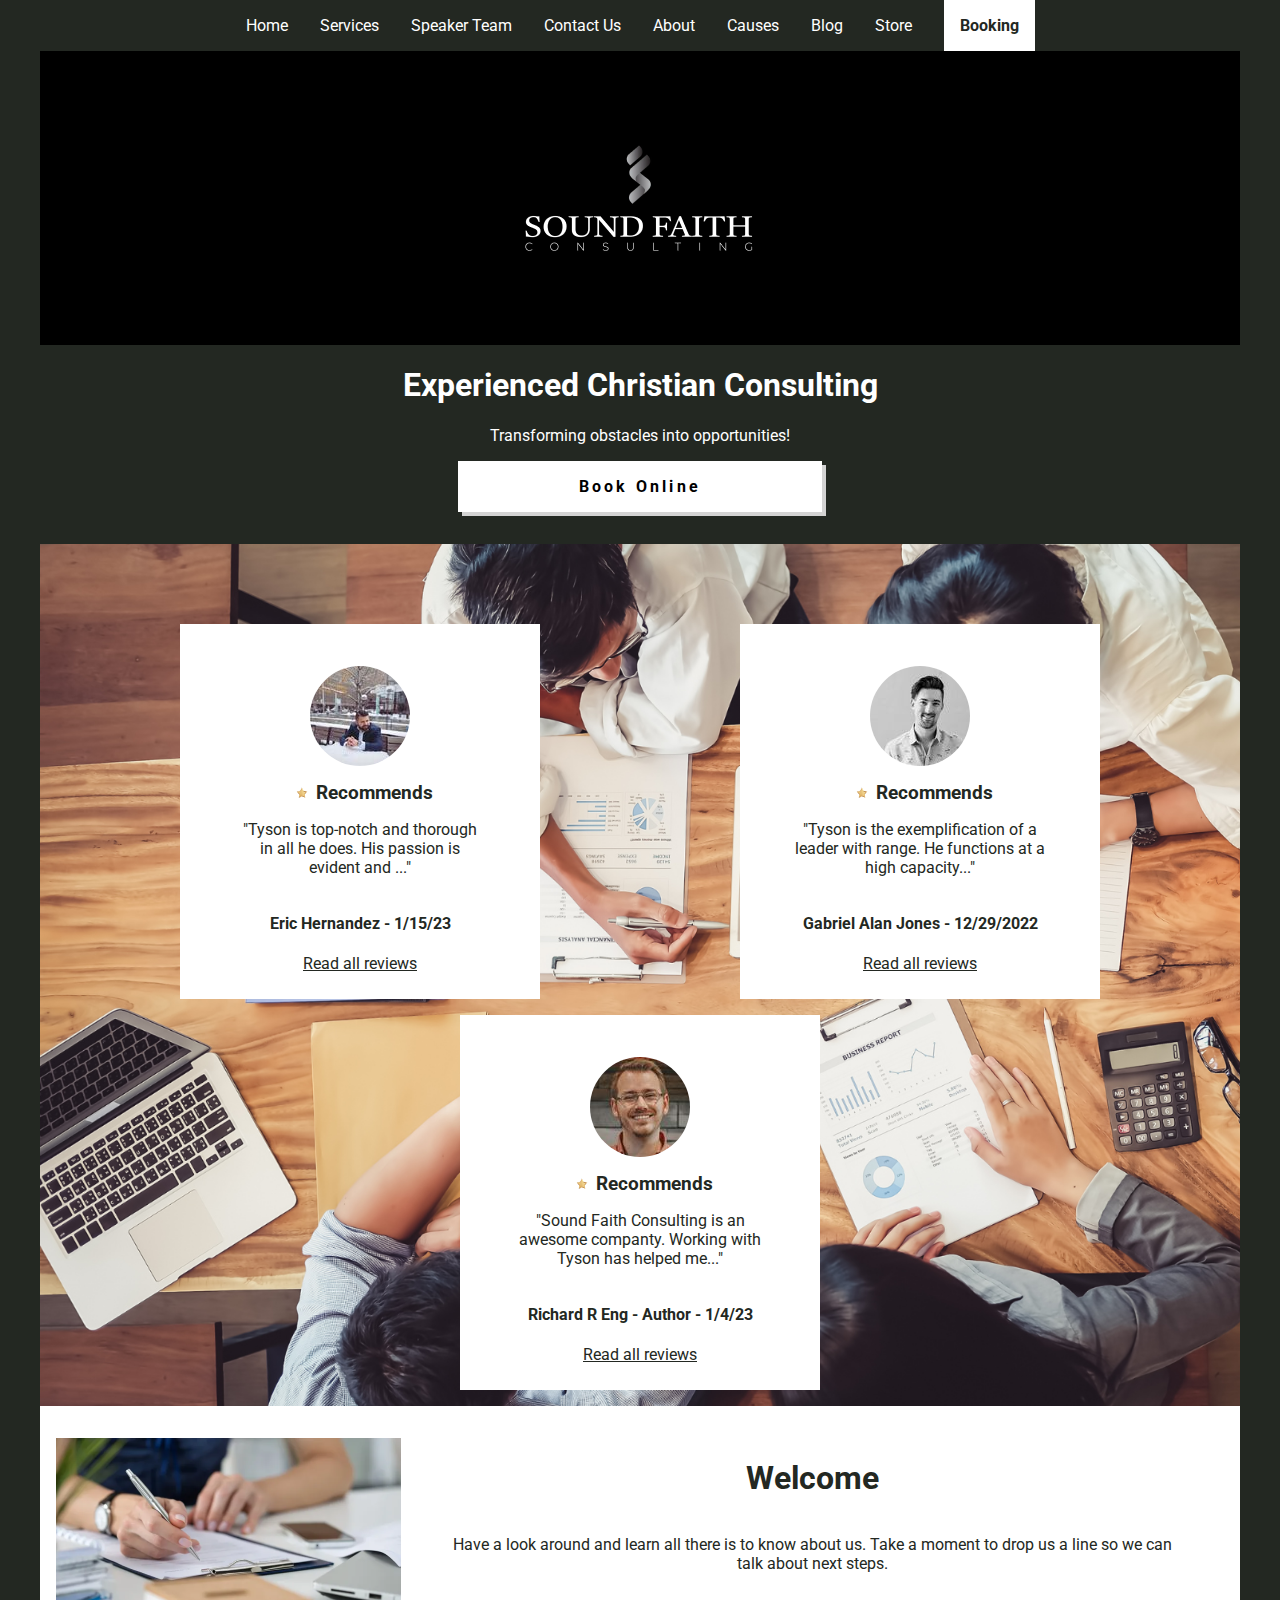
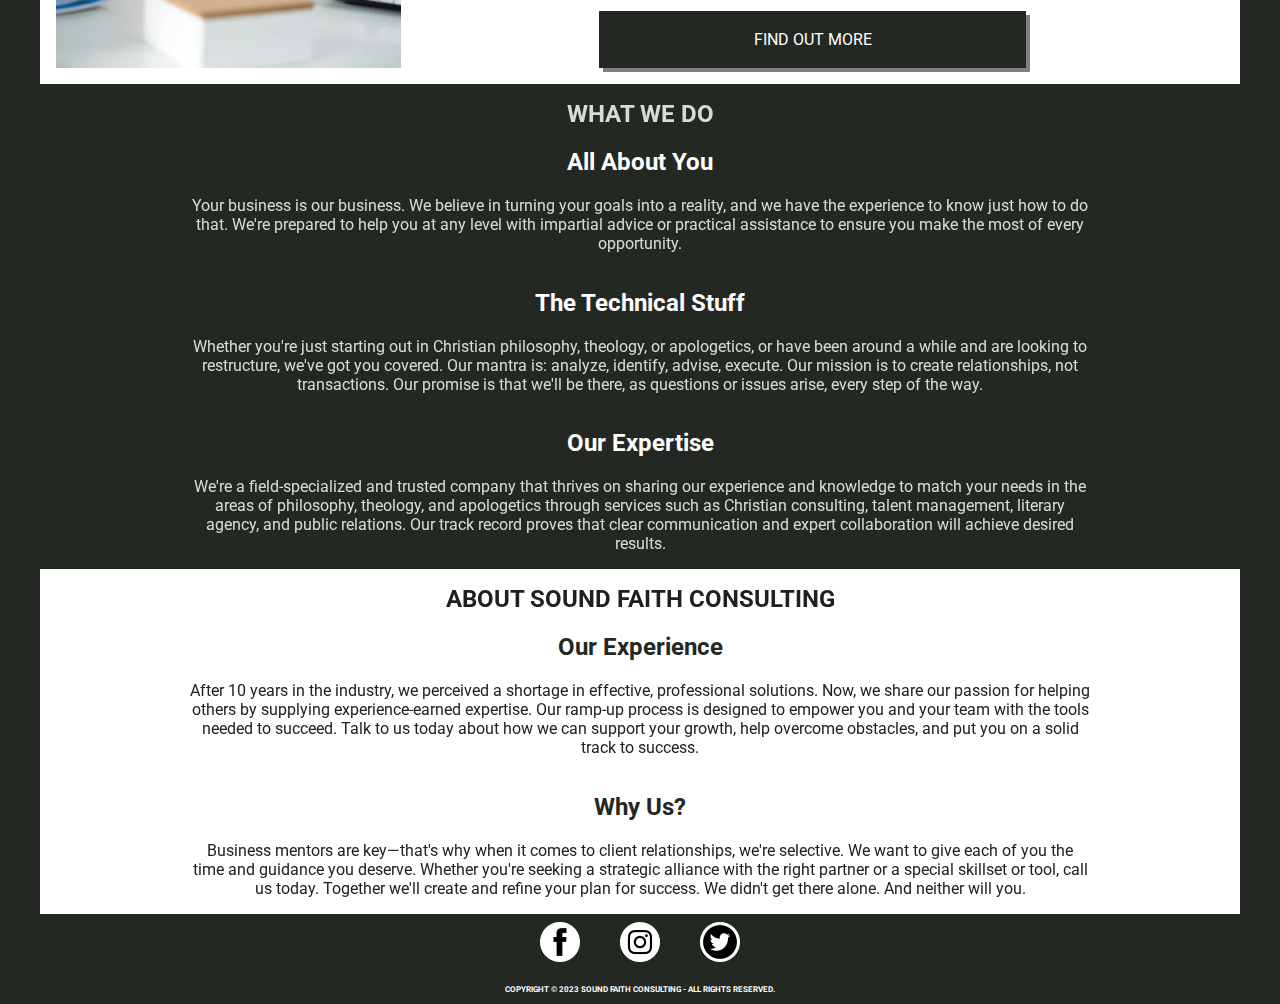
<file: index.html>
<!DOCTYPE html>
<Html lang="en">
	<head>
        <!-- Google tag (gtag.js) -->
            <script async src="https://www.googletagmanager.com/gtag/js?id=G-LD2RCD5JSK"></script>
            <script>
            window.dataLayer = window.dataLayer || [];
            function gtag(){dataLayer.push(arguments);}
            gtag('js', new Date());

            gtag('config', 'G-LD2RCD5JSK');
            </script>
        <!-- End Google tag (gtag.js) -->
		<title>Sound Faith Consulting</title>
		<meta name="viewport" content="width=device-width, initial-scale=1.0">
        <meta name="description" content="Consulting for Christian philosophy, theology, and apologetics. Literary agency. Public Relations.">
        <meta name="author" content="Sound Faith Consulting">
        <meta property="og:site_name" content="Sound Faith Consulting">
        <meta property="og:title" content="Promote your Christian ministry with expert help.">
        <meta property="og:description" content="Expert help promoting and marketing your ministry for better reach.">
        <meta property="og:type" content="website">
        <meta property="og:image" content="images/soundFaithConsultingLogo.png" alt="Sound Faith Ministry Consultants">
        <meta property="og:locale" content="en_US">
        <meta name="twitter:card" content="summary">
        <meta name="twitter:site" content="@SoundFaithCons1">
        <meta name="twitter:title" content="Sound Faith Consulting">
        <meta name="twitter:description" content="Consulting for Christian philosophy, theology, and apologetics. Literary agency. Public Relations.">
        <meta name="twitter:image" content="images/soundFaithConsultingLogo.png"">
        <meta name="twitter:image:alt" content="Sound Faith Ministry Consultants">
        <meta name="theme-color" content="#232822">
        <link rel="icon" href="images/icons/soundfaithicon.ico" sizes="64x64">
        <link type="text/css" rel="stylesheet" href="shared.css">
        <link type="text/css" rel="stylesheet" href="main.css">
	</head>
    <body>
        <header>
            <nav>
                <div id="mobileNavigation">
                    <div id="hamburger">
                        <div></div>
                        <div></div>
                        <div></div>
                    </div>
                    <div class="mobileBackdrop"></div>
                    <div class="mobileNav">
                        <a href="index.html">Home</a>
                        <a href="services/services.html">Services</a>
                        <a href="speaker-team/speakers.html">Speaker Team</a>
                        <a href="contact-us/contact-us.html">Contact Us</a>
                        <a href="about/about.html">About</a>
                        <a href="causes/causes.html">Causes</a>
                        <a href="blog/">Blog</a>
                        <a href="store/store.html">Store</a>
                        <a href="booking/booking.html">Booking</a>
                    </div>
                    <div class="bookingButton">
                        <a href="booking/booking.html">Booking</a>
                    </div>
                </div>
                <div id="desktopNavigation">
                    <a href="index.html">Home</a>
                    <a href="services/services.html">Services</a>
                    <a href="speaker-team/speakers.html">Speaker Team</a>
                    <a href="contact-us/contact-us.html">Contact Us</a>
                    <a href="about/about.html">About</a>
                    <a href="causes/causes.html">Causes</a>
                    <a href="blog/">Blog</a>
                    <a href="store/store.html">Store</a>
                    <div class="bookingButton">
                        <a href="booking/booking.html">Booking</a>
                    </div>
                </div>
            </nav>
        </header>
        <main>
            <div class="soundFaithConsultingLogo">
                <img src="images/soundFaithConsultingLogo.png" alt="Sound Faith Consulting">
            </div>
            <div class="booking">
                <h1>Experienced Christian Consulting</h1>
                <p>Transforming obstacles into opportunities!</p>
                <a class="bookButton" href="booking/booking.html">Book Online</a>
            </div>
            <div class="ministryConsultingReviews">
                <div class="mobileReviews">
                    <div class="carousel">
                        <div class="carouselItems">
                            <div class="slide active">
                                <img class="reviewerImage" src="images/reviews/ericHernandez.png">
                                <div class="recommends">
                                    <img src="images/reviews/star.png">
                                    <h3>Recommends</h3>
                                </div>
                                <p>"Tyson is top-notch and thorough in all he does.  
                                    His passion is evident and ..."</p>
                                <h4>Eric Hernandez - 1/15/23</h4>
                                <a href="https://www.facebook.com/SoundFaithConsulting/reviews">Read all reviews</a>
                            </div>
                            <div class="slide">
                                <img class="reviewerImage" src="images/reviews/gabrielAlanJones.png">
                                <div class="recommends">
                                    <img src="images/reviews/star.png">
                                    <h3>Recommends</h3>
                                </div>
                                <p>"Tyson is the exemplification of a leader with range.  
                                    He functions at a high capacity..."</p>
                                <h4>Gabriel Alan Jones - 12/29/2022</h4>
                                <a href="https://www.facebook.com/SoundFaithConsulting/reviews">Read all reviews</a>
                            </div>
                            <div class="slide">
                                <img class="reviewerImage" src="images/reviews/richardREng.png">
                                <div class="recommends">
                                    <img src="images/reviews/star.png">
                                    <h3>Recommends</h3>
                                </div>
                                <p>"Sound Faith Consulting is an awesome companty.  
                                    Working with Tyson has helped me..."</p>
                                <h4>Richard R Eng - Author - 1/4/23</h4>
                                <a href="https://www.facebook.com/SoundFaithConsulting/reviews">Read all reviews</a>
                            </div>
                        </div>
                        <div class="left-slide"><</div>
                        <div class="right-slide">></div>
                    </div>
                </div>
                <div class="desktopReviews">
                    <div class="review">
                        <img class="reviewerImage" src="images/reviews/ericHernandez.png">
                        <div class="recommends">
                            <img src="images/reviews/star.png">
                            <h3>Recommends</h3>
                        </div>
                        <p>"Tyson is top-notch and thorough in all he does.  
                            His passion is evident and ..."</p>
                        <h4>Eric Hernandez - 1/15/23</h4>
                        <a href="https://www.facebook.com/SoundFaithConsulting/reviews">Read all reviews</a>
                    </div>
                    <div class="review">
                        <img class="reviewerImage" src="images/reviews/gabrielAlanJones.png">
                        <div class="recommends">
                            <img src="images/reviews/star.png">
                            <h3>Recommends</h3>
                        </div>
                        <p>"Tyson is the exemplification of a leader with range.  
                            He functions at a high capacity..."</p>
                        <h4>Gabriel Alan Jones - 12/29/2022</h4>
                        <a href="https://www.facebook.com/SoundFaithConsulting/reviews">Read all reviews</a>
                    </div>
                    <div class="review">
                        <img class="reviewerImage" src="images/reviews/richardREng.png">
                        <div class="recommends">
                            <img src="images/reviews/star.png">
                            <h3>Recommends</h3>
                        </div>
                        <p>"Sound Faith Consulting is an awesome companty.  
                            Working with Tyson has helped me..."</p>
                        <h4>Richard R Eng - Author - 1/4/23</h4>
                        <a href="https://www.facebook.com/SoundFaithConsulting/reviews">Read all reviews</a>
                    </div>
                </div>
            </div>
            <div class="welcome">
                <div class="welcomeGridContainer">
                    <img src="images/ministryConsultant-Small.png" alt="Ministry Consultant Photo">
                    <h1>Welcome</h1>
                    <p>Have a look around and learn all there is to know about us.  
                        Take a moment to drop us a line so we can talk about next steps.</p>
                    <a href="services/index.html" alt="Ministry Consultant Photo">FIND OUT MORE</a>
                </div>
            </div>
            <div class="aboutChristianMinistryConsulting">
                <div>
                    <h1>WHAT WE DO</h1>
                </div>
                <div>
                    <h2>All About You</h2>
                    <p>Your business is our business. We believe in turning your goals 
                        into a reality, and we have the experience to know just how to do that. 
                        We're prepared to help you at any level with impartial advice or practical 
                        assistance to ensure you make the most of every opportunity.</p>    
                </div>
                <div>
                    <h2>The Technical Stuff</h2>
                    <p>Whether you're just starting out in Christian philosophy, theology, or apologetics, 
                        or have been around a while and are looking to restructure, we've got you covered. 
                        Our mantra is: analyze, identify, advise, execute. Our mission is to create relationships, 
                        not transactions. Our promise is that we'll be there, as questions or issues arise, 
                        every step of the way.</p>
                </div>
                <div>
                    <h2>Our Expertise</h2>
                    <p>We're a field-specialized and trusted company that thrives on sharing our experience and knowledge 
                        to match your needs in the areas of philosophy, theology, and apologetics through services such as 
                        Christian consulting, talent management, literary agency, and public relations. Our track record proves 
                        that clear communication and expert collaboration will achieve desired results.</p>
                </div>
            </div>
            <div class="aboutSoundFaithConsulting">
                <div>
                    <h1>ABOUT SOUND FAITH CONSULTING</h1>
                </div>
                <div>
                    <h2>Our Experience</h2>
                    <p>After 10 years in the industry, we perceived a shortage in effective, professional solutions. Now, 
                        we share our passion for helping others by supplying experience-earned expertise. Our ramp-up process 
                        is designed to empower you and your team with the tools needed to succeed. Talk to us today about how we 
                        can support your growth, help overcome obstacles, and put you on a solid track to success.</p>                  
                </div>
                <div>
                    <h2>Why Us?</h2>
                    <p>Business mentors are key—that&apos;s why when it comes to client relationships, we&apos;re selective. We 
                        want to give each of you the time and guidance you deserve. Whether you&apos;re seeking a strategic alliance with 
                        the right partner or a special skillset or tool, call us today. Together we&apos;ll create and refine your plan for 
                        success. We didn&apos;t get there alone. And neither will you.</p>
                  
                </div>
            </div>
        </main>
        <footer>
            <div class="icons">
                <a href="https://www.facebook.com/SoundFaithConsulting/" target="_Blank"><img src="images/icons/facebookIcon.png"></a>
                <a href="https://www.instagram.com/soundfaithconsulting/" target="_Blank"><img src="images/icons/instagramIcon.png"></a>
                <a href="https://twitter.com/SoundFaithCons1" target="_Blank"><img src="images/icons/twitterIcon.png"></a>
            </div>
            <h4>COPYRIGHT &copy; 2023 SOUND FAITH CONSULTING - ALL RIGHTS RESERVED.</h4>
            <script src="shared.js"></script>
            <script src="carousel.js"></script>
        </footer>
    </body>
</Html>
</file>
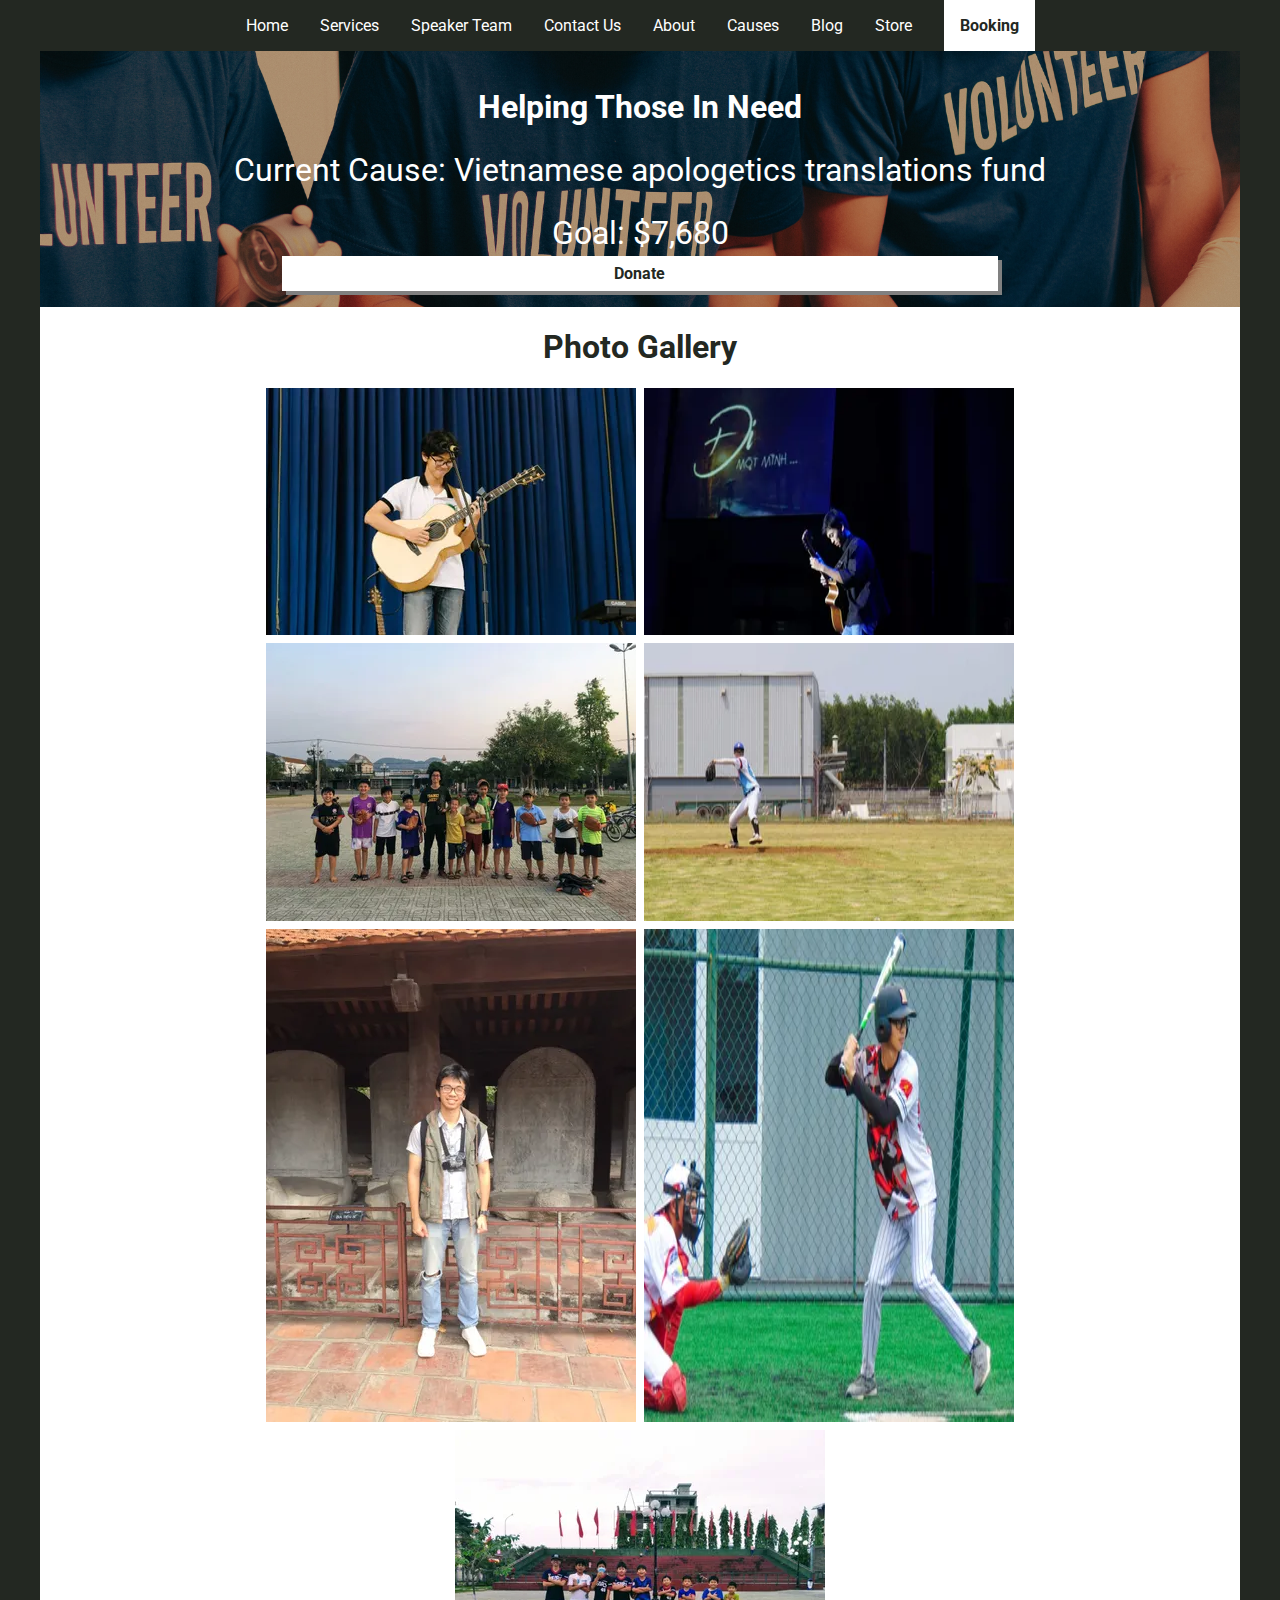
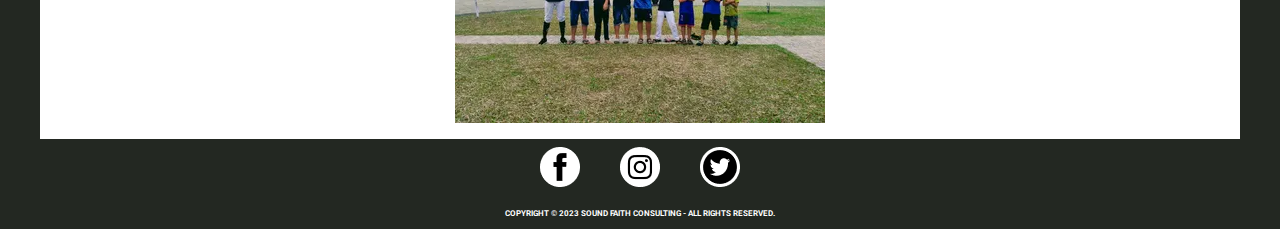
<file: causes/causes.html>
<!DOCTYPE html>
<Html lang="en">
	<head>
                <!-- Google tag (gtag.js) -->
                <script async src="https://www.googletagmanager.com/gtag/js?id=G-LD2RCD5JSK"></script>
                <script>
                window.dataLayer = window.dataLayer || [];
                function gtag(){dataLayer.push(arguments);}
                gtag('js', new Date());
    
                gtag('config', 'G-LD2RCD5JSK');
                </script>
            <!-- End Google tag (gtag.js) -->
		<title>Sound Faith Consulting</title>
		<meta name="viewport" content="width=device-width, initial-scale=1.0">
        <meta name="description" content="Consulting for Christian philosophy, theology, and apologetics. Literary agency. Public Relations.">
        <meta name="author" content="Sound Faith Consulting">
        <meta property="og:site_name" content="Sound Faith Consulting">
        <meta property="og:title" content="Promote your Christian ministry with expert help.">
        <meta property="og:description" content="Expert help promoting and marketing your ministry for better reach.">
        <meta property="og:type" content="website">
        <meta property="og:image" content="../images/soundFaithConsultingLogo.png" alt="Sound Faith Ministry Consultants">
        <meta property="og:locale" content="en_US">
        <meta name="twitter:card" content="summary">
        <meta name="twitter:site" content="@SoundFaithCons1">
        <meta name="twitter:title" content="Sound Faith Consulting">
        <meta name="twitter:description" content="Consulting for Christian philosophy, theology, and apologetics. Literary agency. Public Relations.">
        <meta name="twitter:image" content="../images/soundFaithConsultingLogo.png">
        <meta name="twitter:image:alt" content="Sound Faith Ministry Consultants">
        <meta name="theme-color" content="#232822">
        <link rel="icon" href="../images/icons/soundfaithicon.ico" sizes="64x64">
        <link type="text/css" rel="stylesheet" href="../shared.css">
        <link type="text/css" rel="stylesheet" href="causes.css">
	</head>
    <body>
        <header>
            <nav>
                <div id="mobileNavigation">
                    <div id="hamburger">
                        <div></div>
                        <div></div>
                        <div></div>
                    </div>
                    <div class="mobileBackdrop"></div>
                    <div class="mobileNav">
                        <a href="../index.html">Home</a>
                        <a href="../services/services.html">Services</a>
                        <a href="../speaker-team/speakers.html">Speaker Team</a>
                        <a href="../contact-us/contact-us.html">Contact Us</a>
                        <a href="../about/about.html">About</a>
                        <a href="causes/causes.html">Causes</a>
                        <a href="../blog/">Blog</a>
                        <a href="../store/store.html">Store</a>
                        <a href="../booking/booking.html">Booking</a>
                    </div>
                    <div class="bookingButton">
                        <a href="../booking/booking.html">Booking</a>
                    </div>
                </div>
                <div id="desktopNavigation">
                    <a href="../index.html">Home</a>
                    <a href="../services/services.html">Services</a>
                    <a href="../speaker-team/speakers.html">Speaker Team</a>
                    <a href="../contact-us/contact-us.html">Contact Us</a>
                    <a href="../about/about.html">About</a>
                    <a href="causes/causes.html">Causes</a>
                    <a href="../blog/">Blog</a>
                    <a href="../store/store.html">Store</a>
                    <div class="bookingButton">
                        <a href="../booking/booking.html">Booking</a>
                    </div>
                </div>
            </nav>
        </header>
        <main>
            <div class="callToAction">
                <h1>Helping Those In Need</h1>
                <p>Current Cause: Vietnamese apologetics translations fund</p><br>
                <p>Goal: $7,680</p>
                <a class='button' href="https://www.paypal.com/donate?token=5S3Pj5XHJ8Gu0ludkJuj399r4dAdAlHUCZMYW8T_zayzA_mCtEyUdOKz9OzXvOvlJ1jGzavxmKY0WVlN">Donate</a>
            </div>
            <div class="photoGallery">
                <h1>Photo Gallery</h1>
                <div class="photos">
                    <img src="../images/causes/1.png">
                    <img src="../images/causes/2.png">
                    <img src="../images/causes/3.png">
                    <img src="../images/causes/4.png">
                    <img src="../images/causes/5.png">
                    <img src="../images/causes/6.png">
                    <img src="../images/causes/7.png">
                </div>
            </div>
        </main>
        <footer>
            <div class="icons">
                <a href="https://www.facebook.com/SoundFaithConsulting/" target="_Blank"><img src="../images/icons/facebookIcon.png"></a>
                <a href="https://www.instagram.com/soundfaithconsulting/" target="_Blank"><img src="../images/icons/instagramIcon.png"></a>
                <a href="https://twitter.com/SoundFaithCons1" target="_Blank"><img src="../images/icons/twitterIcon.png"></a>
            </div>
            <h4>COPYRIGHT &copy; 2023 SOUND FAITH CONSULTING - ALL RIGHTS RESERVED.</h4>
            <script src="../shared.js"></script>
        </footer>
    </body>
</Html>
</file>
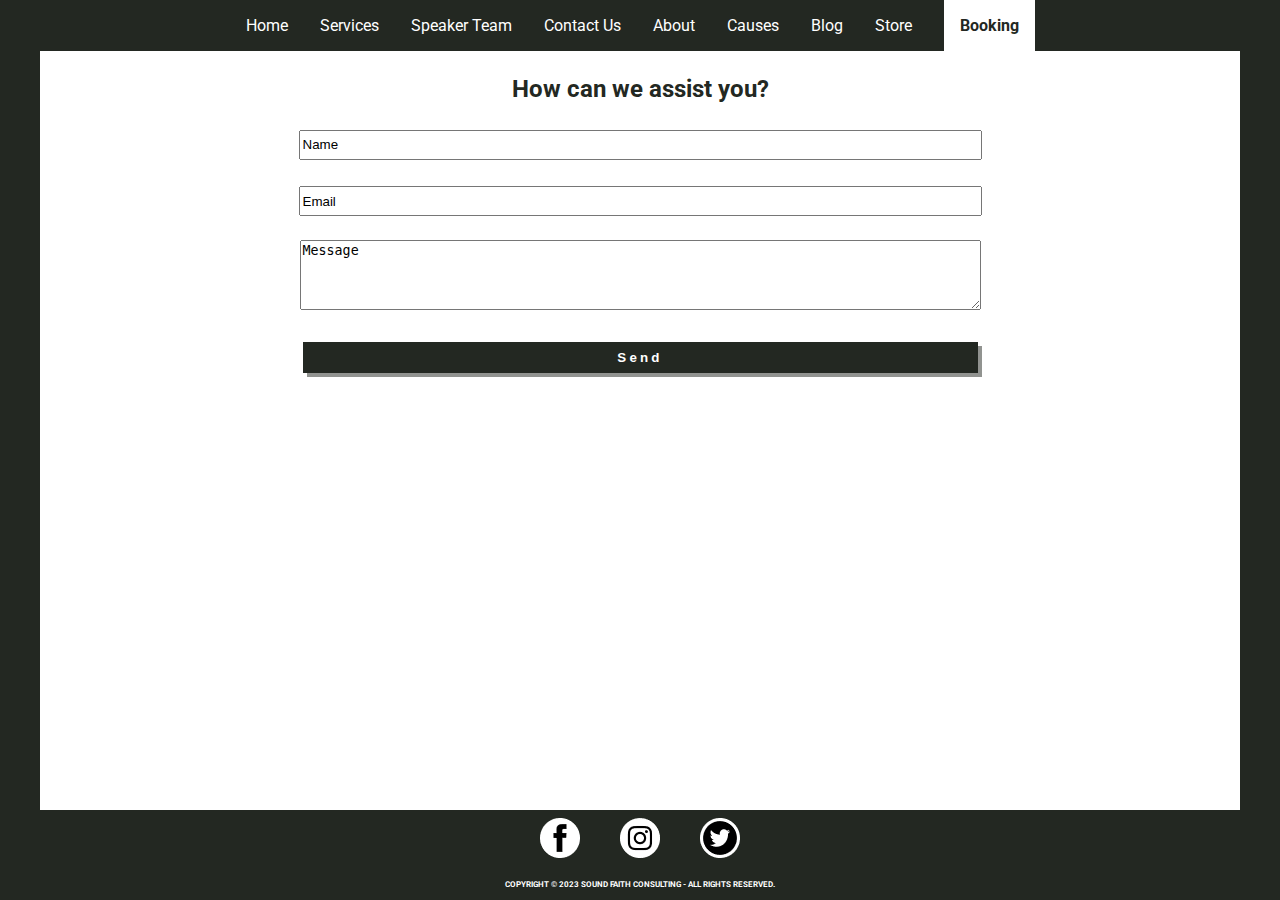
<file: contact-us/contact-us.html>
<!DOCTYPE html>
<Html lang="en">
	<head>
                <!-- Google tag (gtag.js) -->
                <script async src="https://www.googletagmanager.com/gtag/js?id=G-LD2RCD5JSK"></script>
                <script>
                window.dataLayer = window.dataLayer || [];
                function gtag(){dataLayer.push(arguments);}
                gtag('js', new Date());
    
                gtag('config', 'G-LD2RCD5JSK');
                </script>
            <!-- End Google tag (gtag.js) -->
		<title>Sound Faith Consulting</title>
		<meta name="viewport" content="width=device-width, initial-scale=1.0">
        <meta name="description" content="Consulting for Christian philosophy, theology, and apologetics. Literary agency. Public Relations.">
        <meta name="author" content="Sound Faith Consulting">
        <meta property="og:site_name" content="Sound Faith Consulting">
        <meta property="og:title" content="Promote your Christian ministry with expert help.">
        <meta property="og:description" content="Expert help promoting and marketing your ministry for better reach.">
        <meta property="og:type" content="website">
        <meta property="og:image" content="../images/soundFaithConsultingLogo.png" alt="Sound Faith Ministry Consultants">
        <meta property="og:locale" content="en_US">
        <meta name="twitter:card" content="summary">
        <meta name="twitter:site" content="@SoundFaithCons1">
        <meta name="twitter:title" content="Sound Faith Consulting">
        <meta name="twitter:description" content="Consulting for Christian philosophy, theology, and apologetics. Literary agency. Public Relations.">
        <meta name="twitter:image" content="../images/soundFaithConsultingLogo.png">
        <meta name="twitter:image:alt" content="Sound Faith Ministry Consultants">
        <meta name="theme-color" content="#232822">
        <link rel="icon" href="../images/icons/soundfaithicon.ico" sizes="64x64">
        <link type="text/css" rel="stylesheet" href="../shared.css">
        <link type="text/css" rel="stylesheet" href="contact-us.css">
	</head>
    <body>
        <header>
            <nav>
                <div id="mobileNavigation">
                    <div id="hamburger">
                        <div></div>
                        <div></div>
                        <div></div>
                    </div>
                    <div class="mobileBackdrop"></div>
                    <div class="mobileNav">
                        <a href="../index.html">Home</a>
                        <a href="../services/services.html">Services</a>
                        <a href="../speaker-team/speakers.html">Speaker Team</a>
                        <a href="contact-us.html">Contact Us</a>
                        <a href="../about/about.html">About</a>
                        <a href="../causes/causes.html">Causes</a>
                        <a href="../blog/">Blog</a>
                        <a href="../store/store.html">Store</a>
                        <a href="../booking/booking.html">Booking</a>
                    </div>
                    <div class="bookingButton">
                        <a href="../booking/booking.html">Booking</a>
                    </div>
                </div>
                <div id="desktopNavigation">
                    <a href="../index.html">Home</a>
                    <a href="../services/services.html">Services</a>
                    <a href="../speaker-team/speakers.html">Speaker Team</a>
                    <a href="contact-us.html">Contact Us</a>
                    <a href="../about/about.html">About</a>
                    <a href="../causes/causes.html">Causes</a>
                    <a href="../blog/">Blog</a>
                    <a href="../store/store.html">Store</a>
                    <div class="bookingButton">
                        <a href="../booking/booking.html">Booking</a>
                    </div>
                </div>
            </nav>
        </header>
        <main>
            <form id="form" name="contact" method="POST" data-netlify="true">
                <h1>How can we assist you?</h1>
                <p>
                    <input type="text" name="name" value="Name" />
                </p>
                <p>
                    <input type="e-mail" name="email" value="Email" required />
                </p>
                <p>
                    <textarea name="message">Message</textarea>
                </p>
                <p>
                    <button id="send" type="submit">Send</button>
                </p>
            </form>
        </main>
        <footer>
            <div class="icons">
                <a href="https://www.facebook.com/SoundFaithConsulting/" target="_Blank"><img src="../images/icons/facebookIcon.png"></a>
                <a href="https://www.instagram.com/soundfaithconsulting/" target="_Blank"><img src="../images/icons/instagramIcon.png"></a>
                <a href="https://twitter.com/SoundFaithCons1" target="_Blank"><img src="../images/icons/twitterIcon.png"></a>
            </div>
            <h4>COPYRIGHT &copy; 2023 SOUND FAITH CONSULTING - ALL RIGHTS RESERVED.</h4>
            <script src="../shared.js"></script>
        </footer>
    </body>
</Html>
</file>
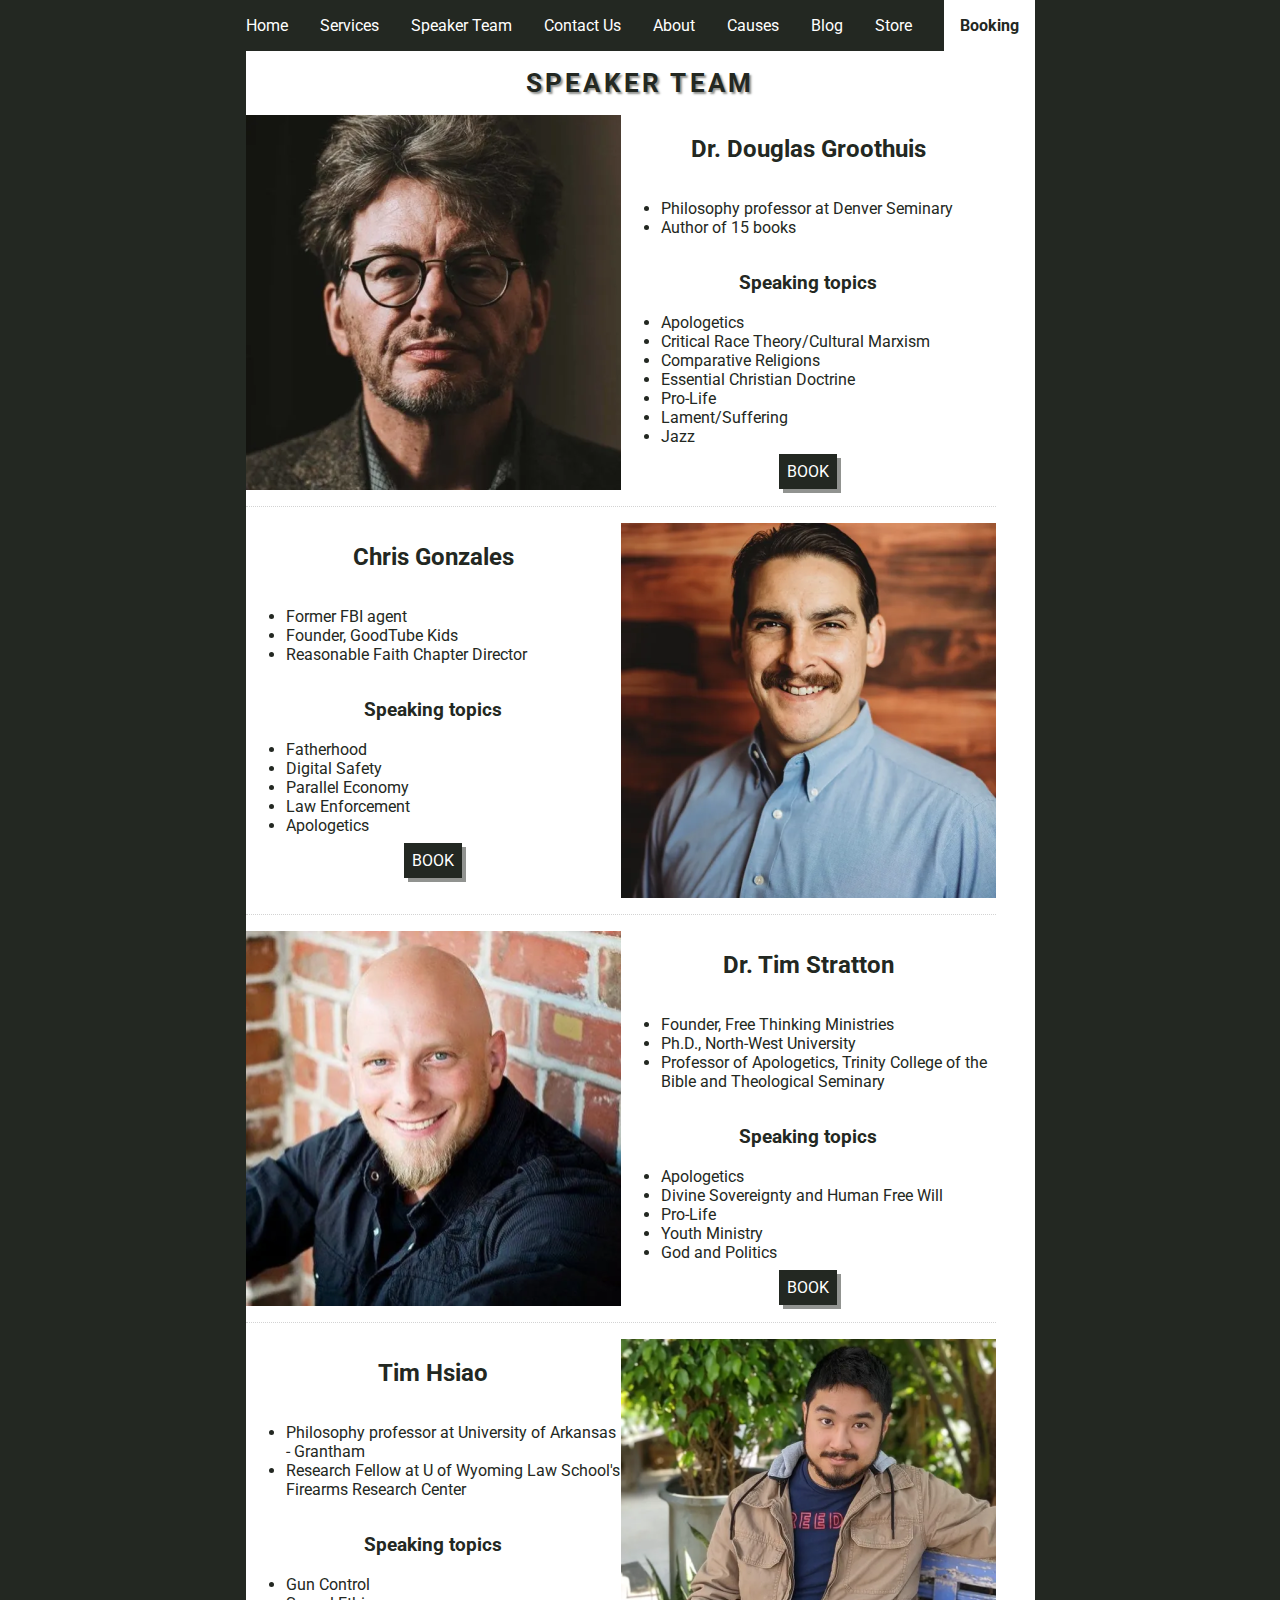
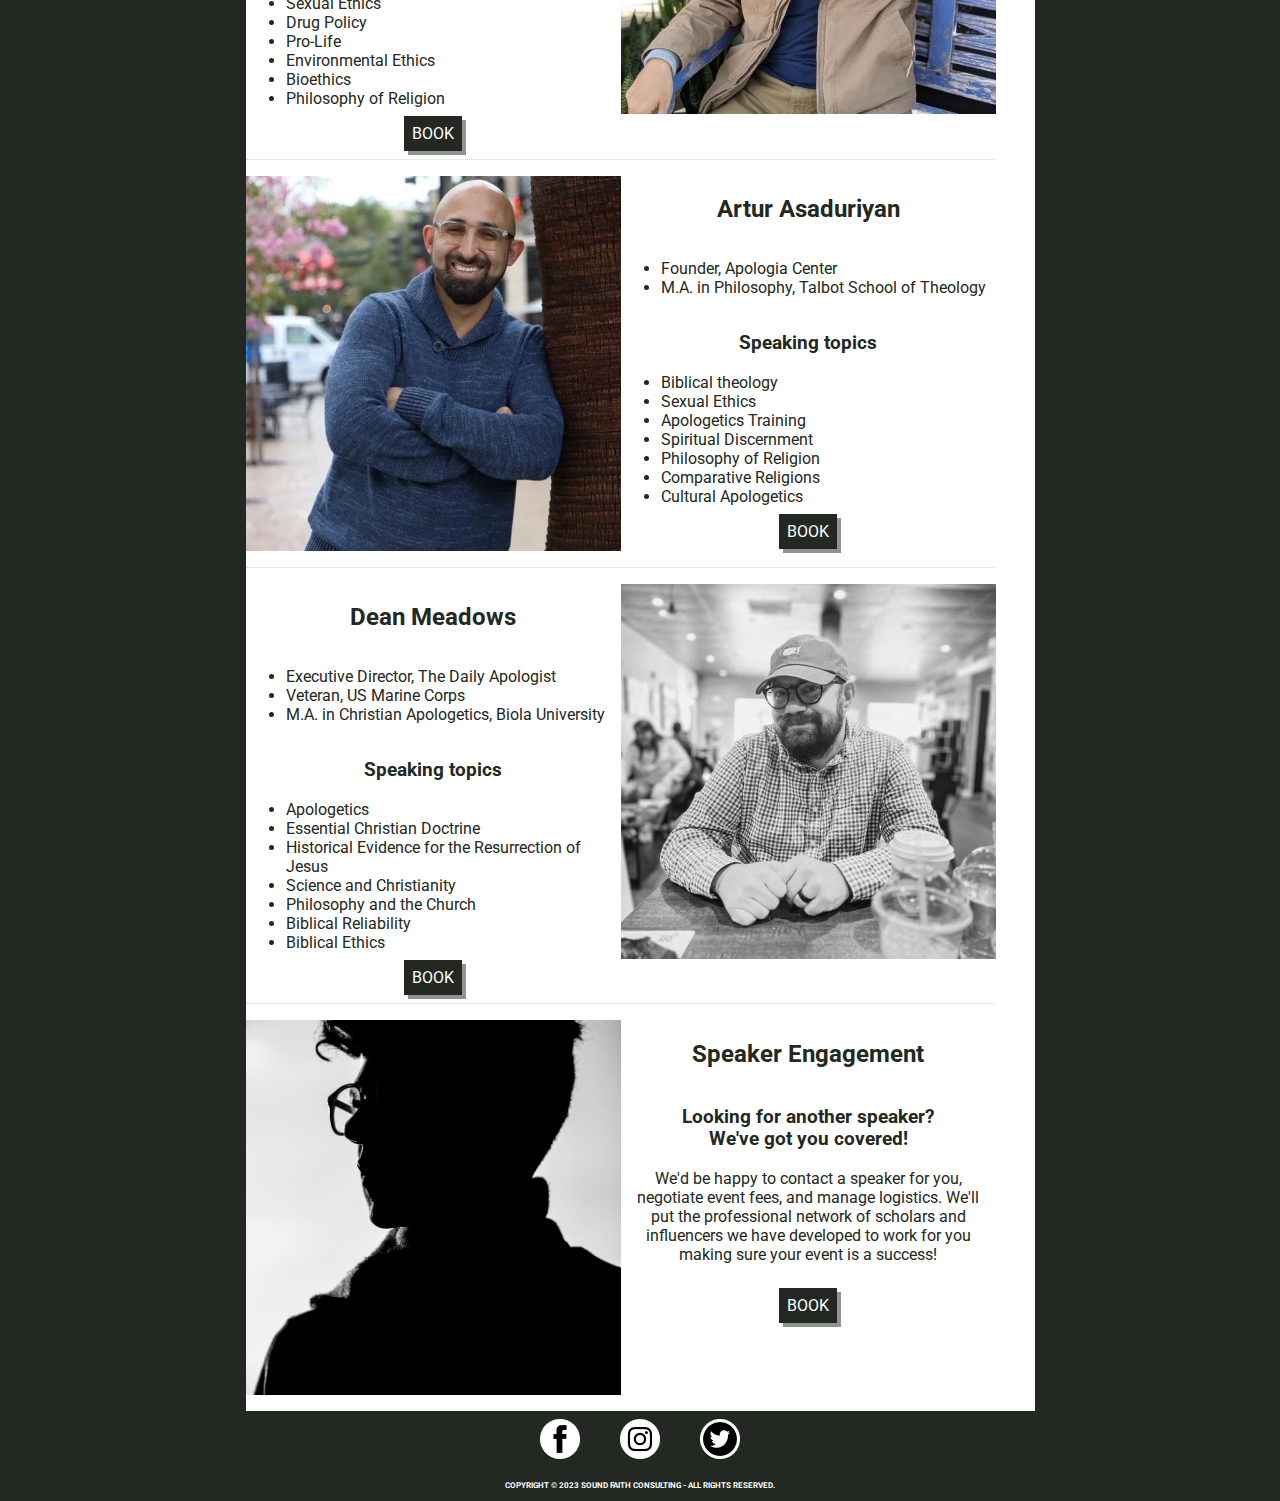
<file: speaker-team/speakers.html>
<!DOCTYPE html>
<Html lang="en">
	<head>
        <!-- Google tag (gtag.js) -->
            <script async src="https://www.googletagmanager.com/gtag/js?id=G-LD2RCD5JSK"></script>
            <script>
            window.dataLayer = window.dataLayer || [];
            function gtag(){dataLayer.push(arguments);}
            gtag('js', new Date());

            gtag('config', 'G-LD2RCD5JSK');
            </script>
        <!-- End Google tag (gtag.js) -->
		<title>Sound Faith Consulting</title>
		<meta name="viewport" content="width=device-width, initial-scale=1.0">
        <meta name="description" content="Consulting for Christian philosophy, theology, and apologetics. Literary agency. Public Relations.">
        <meta name="author" content="Sound Faith Consulting">
        <meta property="og:site_name" content="Sound Faith Consulting">
        <meta property="og:title" content="Promote your Christian ministry with expert help.">
        <meta property="og:description" content="Expert help promoting and marketing your ministry for better reach.">
        <meta property="og:type" content="website">
        <meta property="og:image" content="../images/soundFaithConsultingLogo.png" alt="Sound Faith Ministry Consultants">
        <meta property="og:locale" content="en_US">
        <meta name="twitter:card" content="summary">
        <meta name="twitter:site" content="@SoundFaithCons1">
        <meta name="twitter:title" content="Sound Faith Consulting">
        <meta name="twitter:description" content="Consulting for Christian philosophy, theology, and apologetics. Literary agency. Public Relations.">
        <meta name="twitter:image" content="../images/soundFaithConsultingLogo.png">
        <meta name="twitter:image:alt" content="Sound Faith Ministry Consultants">
        <meta name="theme-color" content="#232822">
        <link rel="icon" href="../images/icons/soundfaithicon.ico" sizes="64x64">
        <link type="text/css" rel="stylesheet" href="../shared.css">
        <link type="text/css" rel="stylesheet" href="speakers.css">
	</head>
    <body>
        <header>
            <nav>
                <div id="mobileNavigation">
                    <div id="hamburger">
                        <div></div>
                        <div></div>
                        <div></div>
                    </div>
                    <div class="mobileBackdrop"></div>
                    <div class="mobileNav">
                        <a href="../index.html">Home</a>
                        <a href="../services/services.html">Services</a>
                        <a href="speakers.html">Speaker Team</a>
                        <a href="../contact-us/contact-us.html">Contact Us</a>
                        <a href="../about/about.html">About</a>
                        <a href="../causes/causes.html">Causes</a>
                        <a href="../blog/">Blog</a>
                        <a href="../store/store.html">Store</a>
                        <a href="../booking/booking.html">Booking</a>
                    </div>
                    <div class="bookingButton">
                        <a href="../booking/booking.html">Booking</a>
                    </div>
                </div>
                <div id="desktopNavigation">
                    <a href="../index.html">Home</a>
                    <a href="../services/services.html">Services</a>
                    <a href="speakers.html">Speaker Team</a>
                    <a href="../contact-us/contact-us.html">Contact Us</a>
                    <a href="../about/about.html">About</a>
                    <a href="../causes/causes.html">Causes</a>
                    <a href="../blog/">Blog</a>
                    <a href="../store/store.html">Store</a>
                    <div class="bookingButton">
                        <a href="../booking/booking.html">Booking</a>
                    </div>
                </div>
            </nav>
        </header>
        <main>
            <div class="title">
                <h1>SPEAKER TEAM</h1>
            </div>
            <div class="christianSpeaker gridOne">
                <img src="../images/douglasGroothuis-Small.png" alt="Dr. Douglas Groothuis">
                <div class="speakerBio">
                    <div class="speakerName">
                        <h2>Dr. Douglas Groothuis</h2>
                    </div>
                    <div class="speakerDetails">
                        <ul>
                            <li>Philosophy professor at Denver Seminary</li>
                            <li>Author of 15 books</li>
                        </ul>
                    </div>
                    <div class="speakerTopics">
                        <h3>Speaking topics</h3>
                        <ul>
                            <li>Apologetics</li>
                            <li>Critical Race Theory/Cultural Marxism</li>
                            <li>Comparative Religions</li>
                            <li>Essential Christian Doctrine</li>
                            <li>Pro-Life</li>
                            <li>Lament/Suffering</li>
                            <li>Jazz</li>
                    </div>
                    <div class="bookButton">
                        <a href="../booking/booking.html#Douglas_Groothuis" title="Book Douglas Groothuis">BOOK</a>
                    </div>
                </div>
            </div>
            <div class="christianSpeaker gridTwo">
                <img src="../images/chrisGonzales-Small.png" alt="Chris Gonzales">
                <div class="speakerBio">
                    <div class="speakerName">
                        <h2>Chris Gonzales</h2>
                    </div>
                    <div class="speakerDetails">
                        <ul>
                            <li>Former FBI agent</li>
                            <li>Founder, GoodTube Kids</li>
                            <li>Reasonable Faith Chapter Director</li>
                        </ul>
                    </div>
                    <div class="speakerTopics">
                        <h3>Speaking topics</h3>
                        <ul>
                            <li>Fatherhood</li>
                            <li>Digital Safety</li>
                            <li>Parallel Economy</li>
                            <li>Law Enforcement</li>
                            <li>Apologetics</li>
                        </ul>
                    </div>
                    <div class="bookButton">
                        <a href="../booking/booking.html#Chris_Gonzales" title="Book Chris Gonzales">BOOK</a>
                    </div>
                </div>
            </div>
            <div class="christianSpeaker gridOne">
                <img src="../images/timStratton-Small.png" alt="Dr. Tim Stratton">
                <div class="speakerBio">
                    <h2>Dr. Tim Stratton</h2>
                    <div class="speakerDetails">
                        <ul>
                            <li>Founder, Free Thinking Ministries</li>
                            <li>Ph.D., North-West University</li>
                            <li>Professor of Apologetics, Trinity College of the Bible and Theological Seminary</li>
                        </ul>
                    </div>
                    <div class="speakerTopics">
                        <h3>Speaking topics</h3>
                        <ul>
                            <li>Apologetics</li>
                            <li>Divine Sovereignty and Human Free Will</li>
                            <li>Pro-Life</li>
                            <li>Youth Ministry</li>
                            <li>God and Politics</li>
                        </ul>
                    </div>
                    <div class="bookButton">
                        <a href="../booking/booking.html#Tim_Stratton" title="Book Dr. Tim Stratton">BOOK</a>
                    </div>
                </div>
                </div>
                <div class="speakerName">
            </div>
            <div class="christianSpeaker gridTwo">
                <img src="../images/timHsiao-Small.png" alt="Tim Hsiao">
                <div class="speakerBio">
                    <div class="speakerName">
                        <h2>Tim Hsiao</h2>
                    </div>
                    <div class="speakerDetails">
                        <ul>
                            <li>Philosophy professor at University of Arkansas - Grantham</li>
                            <li>Research Fellow at U of Wyoming Law School's Firearms Research Center</li>
                        </ul>
                    </div>
                    <div class="speakerTopics">
                        <h3>Speaking topics</h3>
                        <ul>
                            <li>Gun Control</li>
                            <li>Sexual Ethics</li>
                            <li>Drug Policy</li>
                            <li>Pro-Life</li>
                            <li>Environmental Ethics</li>
                            <li>Bioethics</li>
                            <li>Philosophy of Religion</li>
                        </ul>
                    </div>
                    <div class="bookButton">
                        <a href="../booking/booking.html#Tim_Hsiao" title="Book Tim Hsiao">BOOK</a>
                    </div>
                </div>
            </div>
            <div class="christianSpeaker gridOne">
                <img src="../images/arturAsaduriyan-Small.png" alt="Artur Asaduriyan">
                <div class="speakerBio">
                    <div class="speakerName">
                        <h2>Artur Asaduriyan</h2>
                    </div>
                    <div class="speakerDetails">
                        <ul>
                            <li>Founder, Apologia Center</li>
                            <li>M.A. in Philosophy, Talbot School of Theology</li>
                        </ul>
                    </div>
                    <div class="speakerTopics">
                        <h3>Speaking topics</h3>
                        <ul>
                            <li>Biblical theology</li>
                            <li>Sexual Ethics</li>
                            <li>Apologetics Training</li>
                            <li>Spiritual Discernment</li>
                            <li>Philosophy of Religion</li>
                            <li>Comparative Religions</li>
                            <li>Cultural Apologetics</li>
                        </ul>
                    </div>
                    <div class="bookButton">
                        <a href="../booking/booking.html#Artur_Asaduriyan" title="Book Artur Asaduriyan">BOOK</a>
                    </div>
                </div>
            </div>
            <div class="christianSpeaker gridTwo">
                <img src="../images/deanMeadows-Small.png" alt="Dean Meadows">
                <div class="speakerBio">
                    <div class="speakerName">
                        <h2>Dean Meadows</h2>
                    </div>
                    <div class="speakerDetails">
                        <ul>
                            <li>Executive Director, The Daily Apologist</li>
                            <li>Veteran, US Marine Corps</li>
                            <li>M.A. in Christian Apologetics, Biola University</li>
                        </ul>
                    </div>
                    <div class="speakerTopics">
                        <h3>Speaking topics</h3>
                        <ul>
                            <li>Apologetics</li>
                            <li>Essential Christian Doctrine</li>
                            <li>Historical Evidence for the Resurrection of Jesus</li>
                            <li>Science and Christianity</li>
                            <li>Philosophy and the Church</li>
                            <li>Biblical Reliability</li>
                            <li>Biblical Ethics</li>
                        </ul>
                    </div>
                    <div class="bookButton">
                        <a href="../booking/booking.html#Dean_Meadows" title="Book Dean Meadows">BOOK</a>
                    </div>
                </div>
            </div>
            <div class="christianSpeaker gridOne">
                <img src="../images/speakerContact.png" alt="Contact a Speaker">
                <div class="speakerBio">
                    <div class="speakerName">
                        <h2>Speaker Engagement</h2>
                    </div>
                    <div class="speakerDetails">
                        <h3>Looking for another speaker?  <br>We've got you covered!</h3>
                        <p>We'd be happy to contact a speaker for you, negotiate event fees, and manage logistics. 
                            We'll put the professional network of scholars and influencers we have developed to work 
                            for you making sure your event is a success!
                        </p>
                        <div class="bookButton contactSpeakerBookButton">
                            <a href="../booking/booking.html#Contact_Speaker" title="Speaker Engagement Services">BOOK</a>
                        </div>
                    </div>
                </div>
            </div>
        </main>
        <footer>
            <div class="icons">
                <a href="https://www.facebook.com/SoundFaithConsulting/" target="_Blank"><img src="../images/icons/facebookIcon.png"></a>
                <a href="https://www.instagram.com/soundfaithconsulting/" target="_Blank"><img src="../images/icons/instagramIcon.png"></a>
                <a href="https://twitter.com/SoundFaithCons1" target="_Blank"><img src="../images/icons/twitterIcon.png"></a>
            </div>
            <h4>COPYRIGHT &copy; 2023 SOUND FAITH CONSULTING - ALL RIGHTS RESERVED.</h4>
            <script src="../shared.js"></script>
        </footer>
    </body>
</Html>
</file>
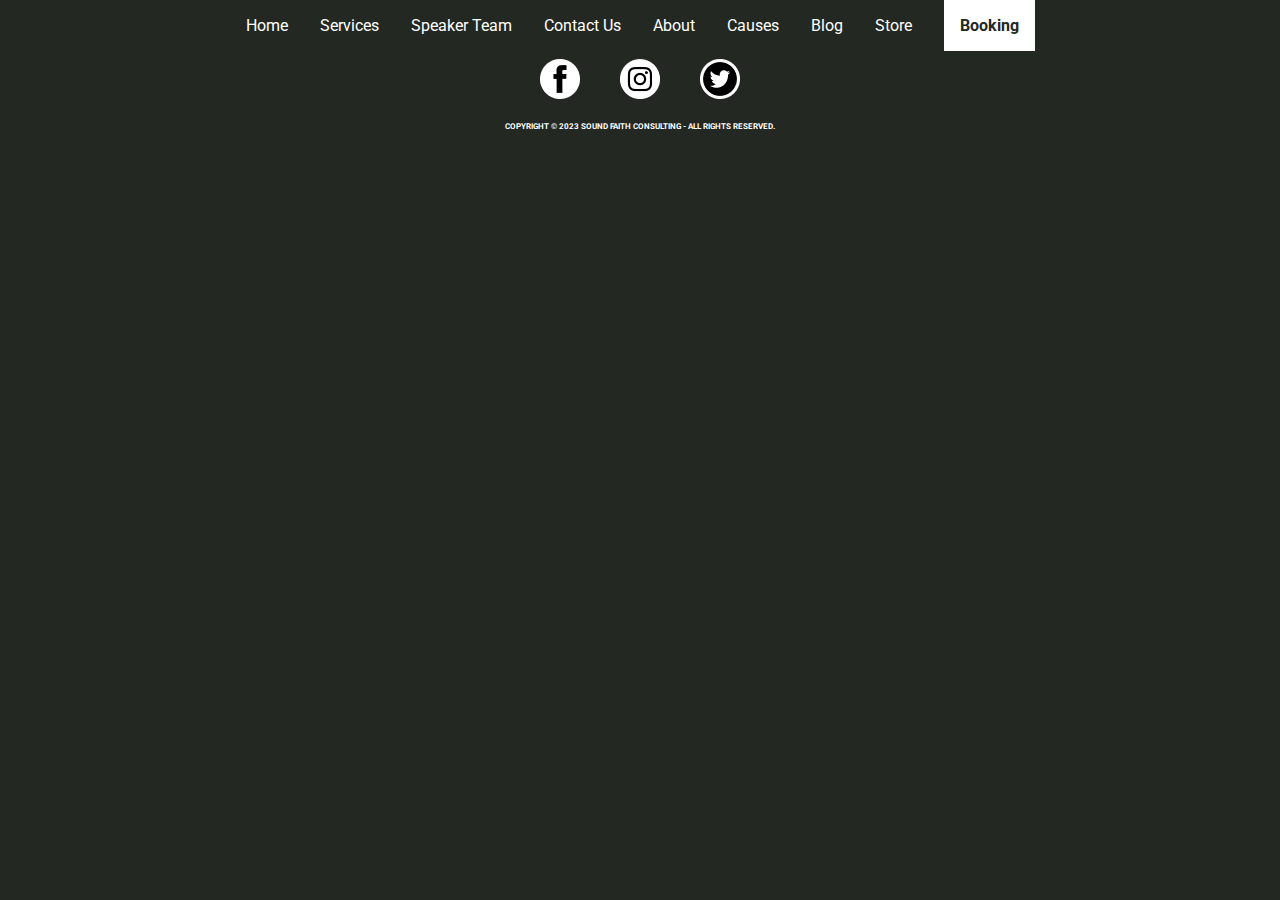
<file: store/store.html>
<!DOCTYPE html>
<Html lang="en">
	<head>
        <!-- Google tag (gtag.js) -->
            <script async src="https://www.googletagmanager.com/gtag/js?id=G-LD2RCD5JSK"></script>
            <script>
            window.dataLayer = window.dataLayer || [];
            function gtag(){dataLayer.push(arguments);}
            gtag('js', new Date());

            gtag('config', 'G-LD2RCD5JSK');
            </script>
        <!-- End Google tag (gtag.js) -->
		<title>Sound Faith Consulting</title>
		<meta name="viewport" content="width=device-width, initial-scale=1.0">
        <meta name="description" content="Consulting for Christian philosophy, theology, and apologetics. Literary agency. Public Relations.">
        <meta name="author" content="Sound Faith Consulting">
        <meta property="og:site_name" content="Sound Faith Consulting">
        <meta property="og:title" content="Promote your Christian ministry with expert help.">
        <meta property="og:description" content="Expert help promoting and marketing your ministry for better reach.">
        <meta property="og:type" content="website">
        <meta property="og:image" content="../images/soundFaithConsultingLogo.png" alt="Sound Faith Ministry Consultants">
        <meta property="og:locale" content="en_US">
        <meta name="twitter:card" content="summary">
        <meta name="twitter:site" content="@SoundFaithCons1">
        <meta name="twitter:title" content="Sound Faith Consulting">
        <meta name="twitter:description" content="Consulting for Christian philosophy, theology, and apologetics. Literary agency. Public Relations.">
        <meta name="twitter:image" content="../images/soundFaithConsultingLogo.png">
        <meta name="twitter:image:alt" content="Sound Faith Ministry Consultants">
        <meta name="theme-color" content="#232822">
        <link rel="icon" href="../images/icons/soundfaithicon.ico" sizes="64x64">
        <link type="text/css" rel="stylesheet" href="../shared.css">
	</head>
    <body>
        <header>
            <nav>
                <div id="mobileNavigation">
                    <div id="hamburger">
                        <div></div>
                        <div></div>
                        <div></div>
                    </div>
                    <div class="mobileBackdrop"></div>
                    <div class="mobileNav">
                        <a href="../index.html">Home</a>
                        <a href="../services/services.html">Services</a>
                        <a href="../speaker-team/speakers.html">Speaker Team</a>
                        <a href="../contact-us/contact-us.html">Contact Us</a>
                        <a href="../about/about.html">About</a>
                        <a href="../causes/causes.html">Causes</a>
                        <a href="../blog/">Blog</a>
                        <a href="store.html">Store</a>
                        <a href="../booking/booking.html">Booking</a>
                    </div>
                    <div class="bookingButton">
                        <a href="../booking/booking.html">Booking</a>
                    </div>
                </div>
                <div id="desktopNavigation">
                    <a href="../index.html">Home</a>
                    <a href="../services/services.html">Services</a>
                    <a href="../speaker-team/speakers.html">Speaker Team</a>
                    <a href="../contact-us/contact-us.html">Contact Us</a>
                    <a href="../about/about.html">About</a>
                    <a href="../causes/causes.html">Causes</a>
                    <a href="../blog/">Blog</a>
                    <a href="store.html">Store</a>
                    <div class="bookingButton">
                        <a href="../booking/booking.html">Booking</a>
                    </div>
                </div>
            </nav>
        </header>
        <main>
            <div id="my-store-88572019"></div>
            <div>
            <script data-cfasync="false" type="text/javascript" src="https://app.ecwid.com/script.js?88572019&data_platform=code&data_date=2023-06-15" charset="utf-8"></script><script type="text/javascript"> xProductBrowser("categoriesPerRow=3","views=grid(20,3) list(60) table(60)","categoryView=grid","searchView=list","id=my-store-88572019");</script>
            </div>
        </main>
        <footer>
            <div class="icons">
                <a href="https://www.facebook.com/SoundFaithConsulting/" target="_Blank"><img src="../images/icons/facebookIcon.png"></a>
                <a href="https://www.instagram.com/soundfaithconsulting/" target="_Blank"><img src="../images/icons/instagramIcon.png"></a>
                <a href="https://twitter.com/SoundFaithCons1" target="_Blank"><img src="../images/icons/twitterIcon.png"></a>
            </div>
            <h4>COPYRIGHT &copy; 2023 SOUND FAITH CONSULTING - ALL RIGHTS RESERVED.</h4>
            <script src="../shared.js"></script>
        </footer>
    </body>
</Html>
</file>
<file: shared.css>
@import url('https://fonts.googleapis.com/css2?family=Roboto:wght@300&display=swap');

:root {
    --primary-color: #232822;
    --secondary-color: #2d342c;
}

html,
body {
    margin: 0 auto;
    padding: 0;
    box-sizing: border-box;
    background-color: var(--primary-color);
    display: flex;
    flex-direction: column;
    color: white;
    font-family: 'Roboto', sans-serif;
    max-width: 1200px;
}

nav a {
    text-decoration: none;
    color: white;
}

#desktopNavigation {
    display: none;
}

.mobileBackdrop {
    background-color: var(--primary-color);
    height: 100vh;
    width: 100vw;
    position: fixed;
    top: 0;
    z-index: 100;
    display: none;
}

.mobileNav {
    text-align: center;
    justify-content: center;
    display: none;
    flex-direction: column;
    position: fixed;
    top: 4rem;
    z-index: 200;
    width: 100vw;
    row-gap: 2rem;
}

#mobileNavigation {
    background-color: var(--secondary-color);
    display: flex;
    justify-content: space-between;
}

#hamburger {
    display: flex;
    flex-direction: column;
    padding: 1rem;
    height: 1.5rem;
    width: 2rem;
    justify-content: space-between;
}

#hamburger div {
    background-color: white;
    height: 0.15rem;
}

.bookingButton {
    padding: 1rem;
    background-color: white;
}

.bookingButton a {
    color: var(--primary-color);
    font-weight: bold
}

footer {
    background-color: var(--primary-color);
    display: flex;
    flex-direction: column;
    text-align: center;
}

footer .icons {
    display: flex;
    justify-content: center;
    align-items: center;
    width: 50%;
    max-width: 200px;
    margin: 0.5rem auto;
    justify-content: space-between
}

footer h4 {
    font-size: 0.5rem;
}

.smsIcon {
    position: fixed;
    bottom: 1rem;
    right: 1rem;
}

.carousel {
    width: 100%;
    position: relative;
    height: 375px;
    margin-bottom: 1rem;
}

.carousel .left-slide,
.carousel .right-slide {
    display: inline-block;
    position: relative;
    bottom: 245px;
    color: darkslategrey;
    font-weight: bold;
    font-size: 4rem;
    transition: all .5s ease;
    cursor: pointer;
}

.carousel .left-slide {
    left: -130px;
}

.carousel .right-slide {
    right: -130px;
}

.carousel .left-slide:hover,
.carousel .right-slide:hover {
    color: lightgrey;
}

.carousel .carouselItems .slide img {
    max-width: 100%;
    display: block;
}

.carousel .carouselItems .slide {
    display: none;
    position: relative;
    text-align: center;
    justify-content: center;
    align-items: center;
}

.carousel .carouselItems .slide .caption {
    position: relative;
    width: 65%;
    bottom: 50px;
    text-align: center;
    background-color: white;
    padding: 0.5rem;
    color: var(--primary-color);
    box-shadow: 4px 4px 0 grey
}

.carousel .carouselItems .slide.active {
    display: flex;
    flex-direction: column;
    justify-content: center;
}

@media screen and (min-width: 750px) {
    #mobileNavigation {
        display: none;
    }

    header {
        justify-content: center;
    }

    #desktopNavigation {
        display: flex;
        justify-content: space-between;
        justify-content: center;
        height: 100%;
        align-items: center;
        column-gap: 2rem;
    }

    #desktopNavigation a:hover {
        filter: brightness(85%)
    }

    .bookingButton {
        cursor: pointer;
    }

    .bookingButton:hover {
        filter: brightness(85%)
    }
}
</file>
<file: main.css>
body {
    display: flex;
    flex-direction: column;
    text-align: center;
}

.soundFaithConsultingLogo {
    background-color: black;
}

.booking {
    padding-bottom: 1rem;
}

a.bookButton {
    display: block;
    padding: 1rem;
    color: black;
    background-color: white;
    width: 80%;
    max-width: 332px;
    margin: 1rem auto;
    text-decoration: none;
    font-weight: bold;
    letter-spacing: 0.2rem;
    box-shadow: 4px 4px 0 lightgrey;
}

a.bookButton:hover {
    background-color: lightgrey;
}

.ministryConsultingReviews {
    background-image: url('images/reviews/reviewBackground.png');
    background-size: cover;
    min-height: 450px;
}

.desktopReviews {
    display: none;
}

.slide,
.review {
    width: 360px;
    height: 375px;
    display: flex;
    flex-direction: column;
    justify-content: center;
    margin: 0 auto;
    background-color: white;
    color: var(--primary-color);
    position: relative;
    top: 2rem;
}

.slide img.reviewerImage,
.review  img.reviewerImage {
    border-radius: 50%;
    position: relative;
    top: 1rem;
    width: 100px;
}

.recommends {
    margin-top: 2rem;
    display: flex;
    align-items: center;
}

.recommends h3 {
    margin: 0;
}

.recommends:children {
    display: block;
}

.slide p,
.review p {
    width: 250px;
}

.slide a,
.review a {
    color: inherit
}

.welcome {
    display: flex;
    flex-direction: column;
    justify-content: center;
    text-align: center;
    background-color: white;
    color: var(--primary-color);
    padding-bottom: 1rem;
    padding-top: 2rem;
    align-items: center;
}

.welcome img {
    max-width: 530px;
}

.welcome h1 {
    margin-bottom: 0;
}

.welcome p {
    width: 90%;
    margin: 1rem auto;
}

.welcome a {
    text-decoration: none;
    color: white;
    background-color: var(--primary-color);
    width: 80%;
    padding: 0.5rem;
    margin: 0 auto;
    box-shadow: 4px 4px 0 grey
}

.welcome a:hover {
    background-color: grey;
}

.aboutChristianMinistryConsulting,
.aboutSoundFaithConsulting {
    display: flex;
    flex-direction: column;
    text-align: center;
}

.aboutChristianMinistryConsulting div,
.aboutSoundFaithConsulting div {
    width: 75%;
    margin: 0 auto;
}

.aboutChristianMinistryConsulting div h1,
.aboutSoundFaithConsulting div h1 {
    font-size: 1.5rem;
    margin-bottom: 0;
}

.aboutChristianMinistryConsulting div p,
.aboutChristianMinistryConsulting div h1,
.aboutSoundFaithConsulting div p,
.aboutSoundFaithConsulting div h1 {
    filter: brightness(85%);
}

.aboutSoundFaithConsulting {
    background-color: white;
    color: var(--primary-color)
}

@media screen and (min-width: 750px) {
    .ministryConsultingReviews {
        padding: 3rem;
    }

    .mobileReviews {
        display: none
    }

    .desktopReviews {
        display: flex;
        justify-content: center;
        margin: 0 auto;
        flex-wrap: wrap;
        column-gap: 1rem;
        row-gap: 1rem;
    }

    .review {
        align-items: center;
    }

    .welcomeGridContainer {
        display: grid;
        grid-template-columns: auto auto;
        grid-template-rows: repeat(3, auto);
        grid-template-areas: 'one two' 'one three' 'one four';
        margin: auto 1rem;
    }

    .welcome img {
        grid-area: one;
    }

    .welcome h2 {
        grid-area: two;
    }

    .welcome p {
        grid-area: three;
    }

    .welcome a {
        grid-area: four;
        display: flex;
        align-items: center;
        justify-content: center;
        width: 50%
    }
}
</file>
<file: causes/causes.css>
body {
    display: flex;
    flex-direction: column;
    min-height: 100vh
}

main {
    background-color: white;
    flex-grow: 1;
}

.callToAction {
    background-image: url('../images/causes/causesHeader.png');
    background-size: cover;
    display: flex;
    flex-direction: column;
    color: white;
    padding: 1rem;
    text-align: center;
    justify-content: center;
    align-items: center;
}

.callToAction p {
    font-size: 2rem;
    margin: 0.2rem 0;
}

.button {
    color: var(--primary-color);
    padding: 0.5rem;
    width: 60%;
    background-color: white;
    box-shadow: 4px 4px 0 grey;
    text-decoration: none;
    font-weight: bold;
}

.button:hover {
    animation: removeBoxShadow 0.25s ease-in-out forwards;
}

.photoGallery {
    color: var(--primary-color);
    text-align: center;
}

.photos {
    display: flex;
    width: 90%;
    margin: 1rem auto;
    flex-wrap: wrap;
    justify-content: center;
    row-gap: 0.5rem;
    column-gap: 0.5rem;
}

.photos img {
    width: 150px;
}

@keyframes removeBoxShadow {
    0% {
        box-shadow: 4px 4px 0 rgba(35,40,34,0.5);
    }
    
    100% {
        box-shadow: none;
    }
}

@media screen and (min-width: 750px) {
    .photos img {
        width: auto;
    }
}
</file>
<file: contact-us/contact-us.css>
body {
    display: flex;
    flex-direction: column;
    text-align: center;
    min-height: 100vh;
    width: 100%;
    max-width: 1200px;
    justify-content: center;
}

main {
    background-color: white;
    flex-grow: 1;
}

form {
    margin: 1.5rem auto 0 auto;
    font-size: 1.5rem;
    max-width: 750px;
}

form h1 {
    color: var(--primary-color);
    margin-bottom: 0;
    font-size: 1.5rem;
}

input,
textarea {
    width: 90%;
    height: 1.5rem;
}

textarea {
    height: 4rem;
}

button {
    width: 90%;
    padding: 0.5rem;
    background-color: var(--primary-color);
    color: white;
    font-weight: bold;
    letter-spacing: 0.2rem;
    border: none;
    box-shadow: 4px 4px 0 rgba(35,40,34,0.5);
}
</file>
<file: speaker-team/speakers.css>
main {
    display: flex;
    flex-direction: column;
    text-align: center;
    background-color: white;
    color: var(--primary-color);
}

.title {
    font-size: 0.8rem;
    letter-spacing: 0.2rem;
    text-shadow: 2px 2px 2px rgba(35,40,34,0.5);
}

.christianSpeaker {
    padding-bottom: 2rem;
}

ul {
    text-align: left;
}

.speakerDetails p {
    padding: 0 1rem;
}

.bookButton a {
    text-decoration: none;
    color: white;
    background-color: var(--primary-color);
    padding: 0.5rem;
    width: 25%;
    box-shadow: 4px 4px 0 rgba(35,40,34,0.5);
}

.contactSpeakerBookButton {
    margin-top: 2rem;
}

.bookButton a:hover,
.bookButton a:active {
    animation: removeBoxShadow 0.25s ease-in-out forwards;
}

@keyframes removeBoxShadow {
    0% {
        box-shadow: 4px 4px 0 rgba(35,40,34,0.5);
    }
    
    100% {
        box-shadow: none;
    }
}

@media screen and (min-width: 750px) {
    .christianSpeaker {
        display: grid;
        grid-template-columns: 1fr 1fr;
        grid-template-rows: auto;
        grid-template-areas: 'one two';
        max-width: 750px;
        padding-bottom: 1rem;
        border-bottom: thin lightgrey dotted;
        margin-bottom: 1rem;
    }

    .gridOne img {
        grid-area: one;
    }

    .gridOne .speakerBio {
        grid-area: two;
    }

    .gridTwo img {
        grid-area: two;
    }

    .gridTwo .speakerBio {
        grid-area: one;
    }

    .christianSpeaker:last-child {
        border-bottom: none;
        margin-bottom: 0;
    }

    .speakerBio {
        display: flex;
        flex-direction: column;
        width: 375px;
    }
}
</file>
